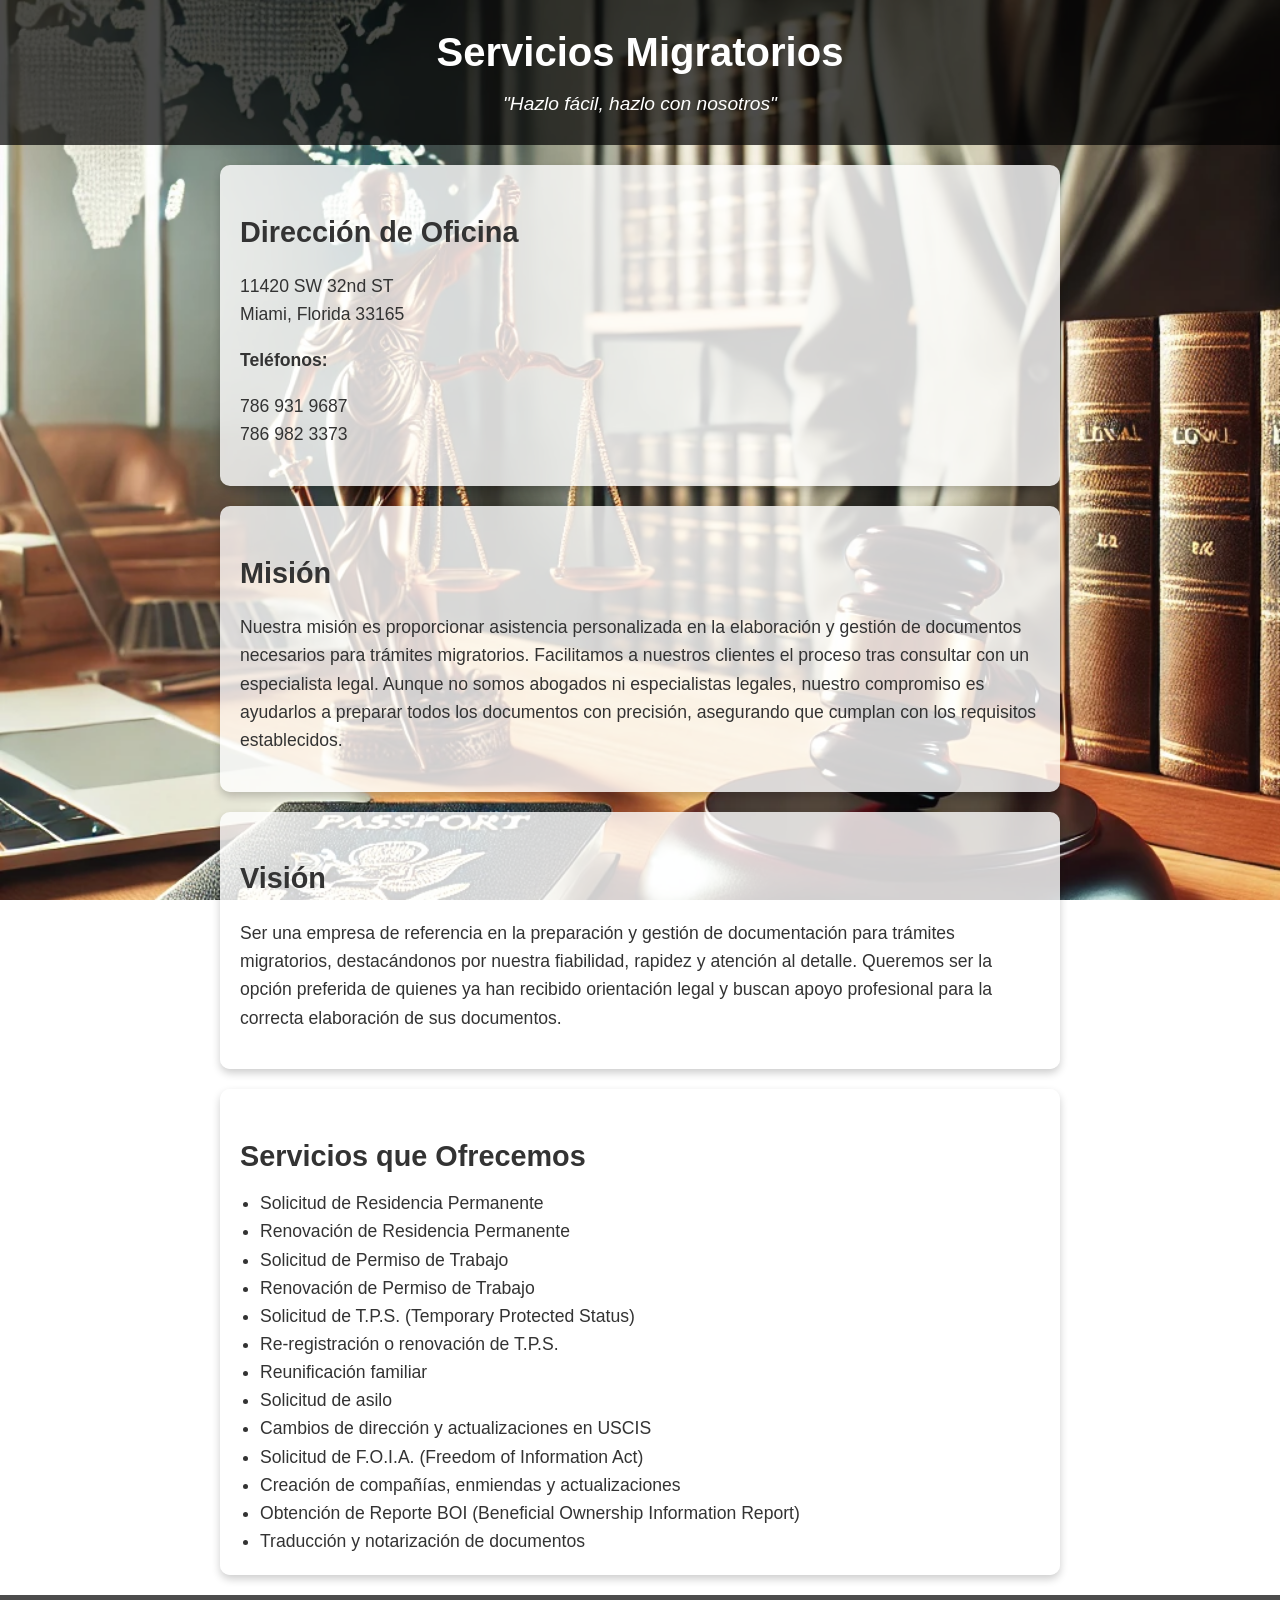
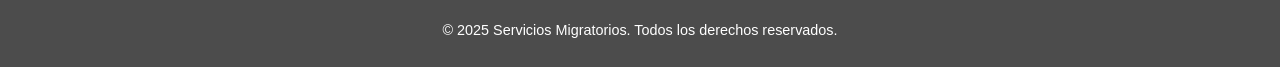
<file: index.HTML>
<!DOCTYPE html>
<html lang="es">
<head>
    <meta charset="UTF-8">
    <meta name="viewport" content="width=device-width, initial-scale=1.0">
    <title>Servicios Migratorios</title>
    <link rel="stylesheet" href="styles.css">
</head>
<body>
    <header>
        <h1>Servicios Migratorios</h1>
        <p>"Hazlo fácil, hazlo con nosotros"</p>
    </header>
    <main>
        <section id="direccion">
            <h2>Dirección de Oficina</h2>
            <p>11420 SW 32nd ST<br>
               Miami, Florida 33165</p>
            <p><strong>Teléfonos:</strong></p>
            <p>786 931 9687<br>
               786 982 3373</p>
        </section>

        <section id="mision">
            <h2>Misión</h2>
            <p>Nuestra misión es proporcionar asistencia personalizada en la elaboración y gestión de documentos necesarios para trámites migratorios. Facilitamos a nuestros clientes el proceso tras consultar con un especialista legal. Aunque no somos abogados ni especialistas legales, nuestro compromiso es ayudarlos a preparar todos los documentos con precisión, asegurando que cumplan con los requisitos establecidos.</p>
        </section>

        <section id="vision">
            <h2>Visión</h2>
            <p>Ser una empresa de referencia en la preparación y gestión de documentación para trámites migratorios, destacándonos por nuestra fiabilidad, rapidez y atención al detalle. Queremos ser la opción preferida de quienes ya han recibido orientación legal y buscan apoyo profesional para la correcta elaboración de sus documentos.</p>
        </section>

        <section id="servicios">
            <h2>Servicios que Ofrecemos</h2>
            <ul>
                <li>Solicitud de Residencia Permanente</li>
                <li>Renovación de Residencia Permanente</li>
                <li>Solicitud de Permiso de Trabajo</li>
                <li>Renovación de Permiso de Trabajo</li>
                <li>Solicitud de T.P.S. (Temporary Protected Status)</li>
                <li>Re-registración o renovación de T.P.S.</li>
                <li>Reunificación familiar</li>
                <li>Solicitud de asilo</li>
                <li>Cambios de dirección y actualizaciones en USCIS</li>
                <li>Solicitud de F.O.I.A. (Freedom of Information Act)</li>
                <li>Creación de compañías, enmiendas y actualizaciones</li>
                <li>Obtención de Reporte BOI (Beneficial Ownership Information Report)</li>
                <li>Traducción y notarización de documentos</li>
            </ul>
        </section>
    </main>
    <footer>
        <p>© 2025 Servicios Migratorios. Todos los derechos reservados.</p>
    </footer>
</body>
</html>
</file>
<file: styles.css>
/* General */
body {
    font-family: Arial, sans-serif;
    line-height: 1.6;
    margin: 0;
    padding: 0;
    background-image: url('fondo.png'); /* Cambia esto si la ruta es diferente */
    background-size: cover;
    background-position: center;
    background-attachment: fixed;
    color: #333;
}

/* Encabezado */
header {
    background: rgba(0, 0, 0, 0.7);
    color: white;
    text-align: center;
    padding: 20px 10px;
}

header h1 {
    font-size: 2.5em;
    margin: 0;
}

header p {
    font-size: 1.2em;
    margin: 5px 0;
    font-style: italic;
}

/* Secciones */
section {
    background: rgba(255, 255, 255, 0.8);
    margin: 20px auto;
    padding: 20px;
    border-radius: 10px;
    max-width: 800px;
    box-shadow: 0 4px 8px rgba(0, 0, 0, 0.2);
}

section h2 {
    font-size: 1.8em;
    margin-bottom: 10px;
}

section p, section ul {
    font-size: 1.1em;
}

section ul {
    list-style-type: disc;
    margin: 10px 0 0 20px;
    padding: 0;
}

/* Footer */
footer {
    text-align: center;
    padding: 10px;
    background: rgba(0, 0, 0, 0.7);
    color: white;
    font-size: 0.9em;
}
</file>
